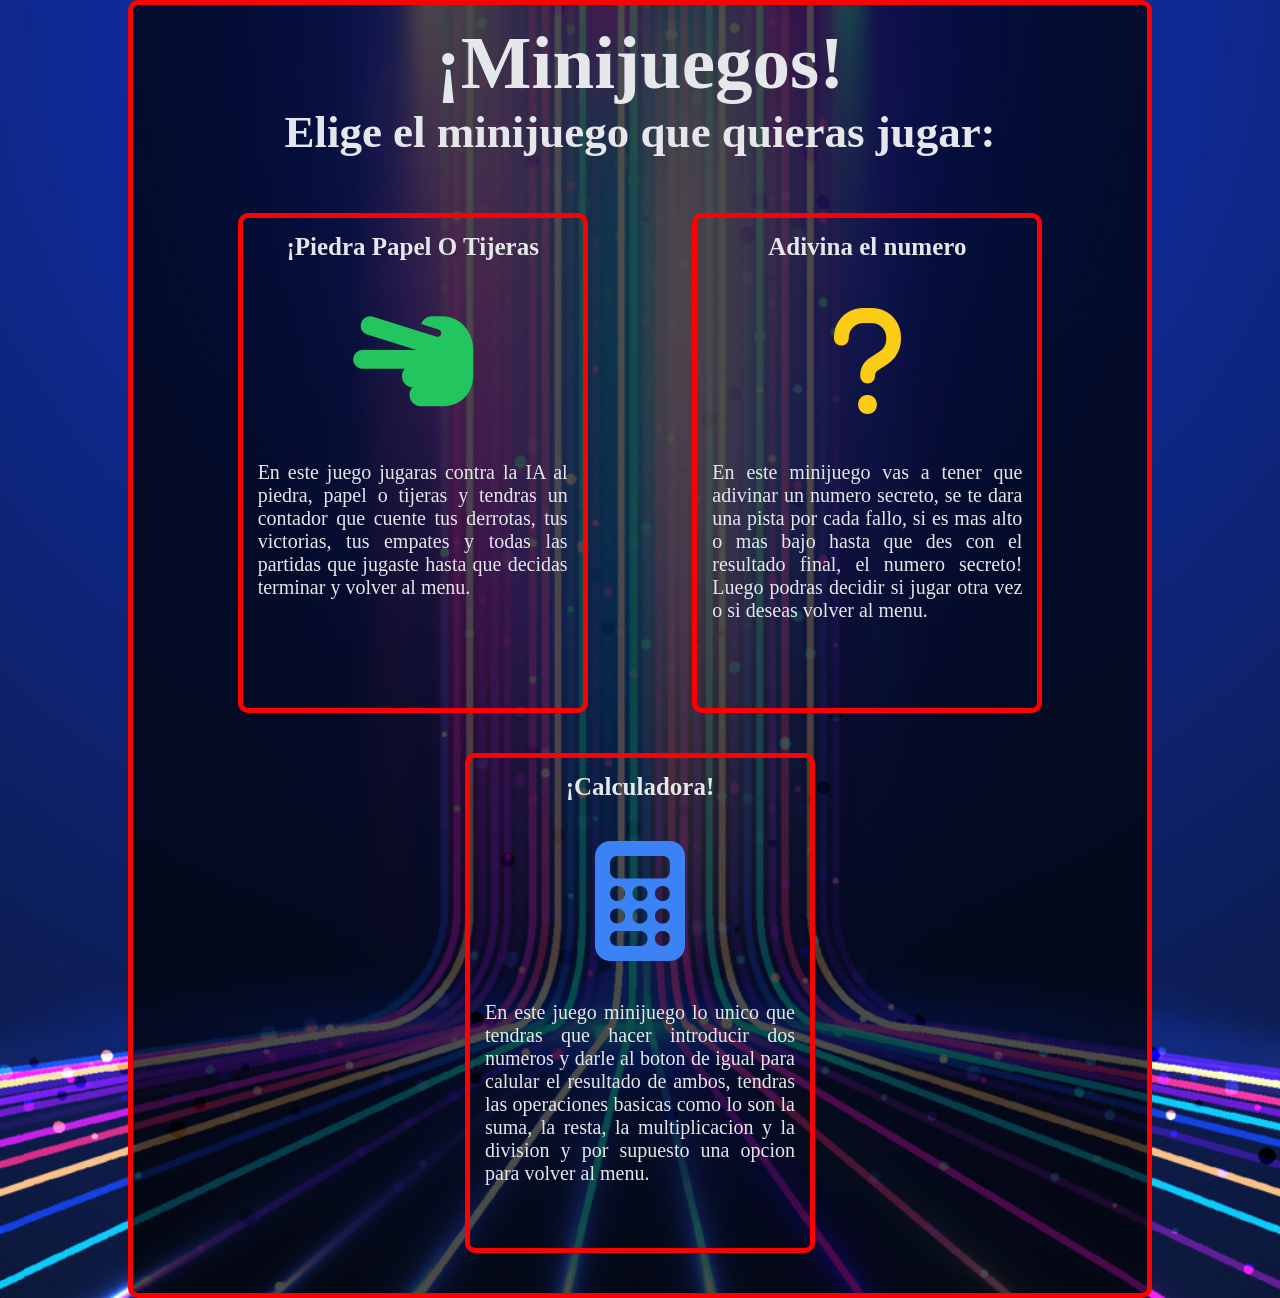
<file: index.html>
<!DOCTYPE html>
<html lang="en">
<head>
    <meta charset="UTF-8">
    <meta name="viewport" content="width=device-width, initial-scale=1.0">
    <link rel="stylesheet" href="https://cdnjs.cloudflare.com/ajax/libs/font-awesome/6.5.0/css/all.min.css">
    <link rel="stylesheet" href="MenuJuegos.css">
    <title>Menu_juegos</title>
</head>
<body>

    

    <div class="contenedorCentrado">

        <div>
            <h1>¡Minijuegos!</h1>
            <h2>Elige el minijuego que quieras jugar: </h2>
        </div>

        <div id="ppt" class="contenedorJuegos">
            <a href="piedraPapelTijeras.html">
                <div class="card">
                    <h3>¡Piedra Papel O Tijeras</h3>
                    <i class="fa-solid fa-hand-scissors rps"></i>   <!-- tijeras -->
                    <p>
                        En este juego jugaras contra la IA al piedra, papel o tijeras
                        y tendras un contador que cuente tus derrotas, tus victorias,
                        tus empates y todas las partidas que jugaste hasta que decidas
                        terminar y volver al menu.
                    </p>
                </div>
            </a>
            <a href="JuegoAdivinanza.html">
                <div class="card">
                    <h3>Adivina el numero</h3>
                    <i class="fa-solid fa-question adivinanza"></i>
                    <p>
                        En este minijuego vas a tener que adivinar un numero secreto,
                        se te dara una pista por cada fallo, si es mas alto o mas bajo
                        hasta que des con el resultado final, el numero secreto! Luego
                        podras decidir si jugar otra vez o si deseas volver al menu.
                    </p>
                </div>
            </a>
            <a href="Calculadora.html">
                <div class="card">
                    <h3 class="tituloCalculadora">¡Calculadora!</h3>
                    <i class="fa-solid fa-calculator calculadora"></i>
                    <p>En este juego minijuego lo unico que tendras que hacer
                        introducir dos numeros y darle al boton de igual para
                        calular el resultado de ambos, tendras las operaciones
                        basicas como lo son la suma, la resta, la multiplicacion
                        y la division y por supuesto una opcion para volver al
                        menu.
                    </p>
                </div>
            </a>
        </div>
    </div>
</body>
</html>
</file>
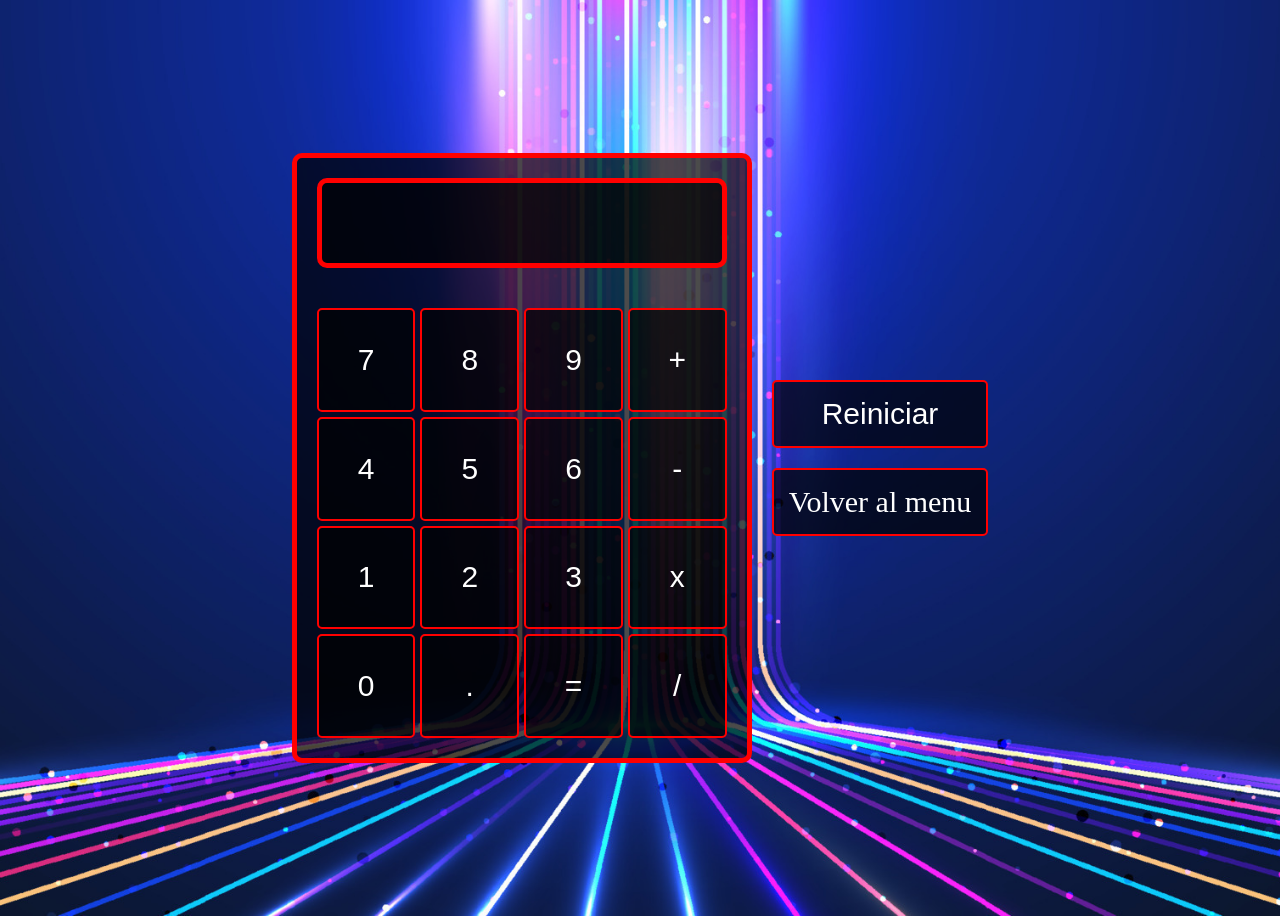
<file: Calculadora.html>
<!DOCTYPE html>
<html lang="en">
<head>
    <meta charset="UTF-8">
    <meta name="viewport" content="width=device-width, initial-scale=1.0">
    <title>Calculadora</title>
    <link rel="stylesheet" href="Calculadora.css">
</head>
<body>
    <div class="contenedorCentrar">
        <div class="calculadora">
            <section class="pantalla">
                <p id="resultado"></p>
            </section>
            <section class="botones">
                <button class="numero">7</button>
                <button class="numero">8</button>
                <button class="numero">9</button>
                <button id="sumar">+</button>
                <button class="numero">4</button>
                <button class="numero">5</button>
                <button class="numero">6</button>
                <button id="restar">-</button>
                <button class="numero">1</button>
                <button class="numero">2</button>
                <button class="numero">3</button>
                <button id="multiplicar">x</button>
                <button class="numero boton_0">0</button>
                <button id="boton">.</button> 
                <button id="igualar">=</button>
                <button id="dividir">/</button>
            </section>
        </div>
        <section class="SeccionBotones">
            <button id="reiniciar">Reiniciar</button>
            <a href="./index.html">Volver al menu</a>
        </section>
    </div>


    <script src="Menu_Juegos.js"></script>
</body>
</html>
</file>
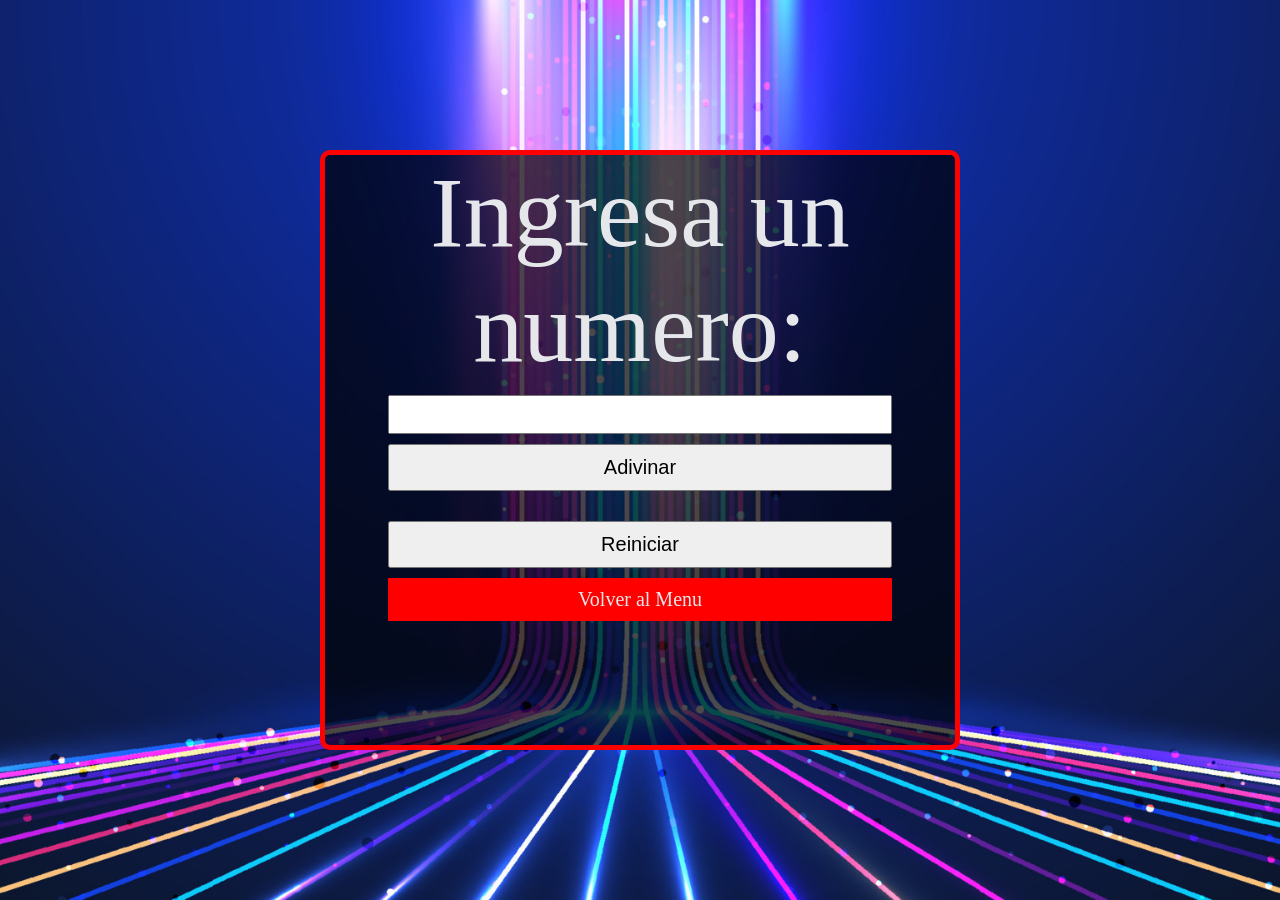
<file: JuegoAdivinanza.html>
<!DOCTYPE html>
<html lang="en">
<head>
    <meta charset="UTF-8">
    <meta name="viewport" content="width=device-width, initial-scale=1.0">
    <link rel="stylesheet" href="Adivinanza.css">
    <title>Adivina el numero</title>
</head>
<body>
    <div class="contenedorCentrar">
        <div class="contenedor">
            <p>Ingresa un numero:</p>
            <input id="adivinarNumero" type="number submit">
            <button onclick="juegoAdivinanza()" >Adivinar</button>
            <p id="mensaje"></p>
            <p id="mensajeIntentos"></p>
            <button onclick="reiniciarJuego()">Reiniciar</button>
            <a href="index.html" class="botonMenu">Volver al Menu</a>
        </div>
    </div>


    <script src="Adivinanza.js"></script>
</body>
</html>
</file>
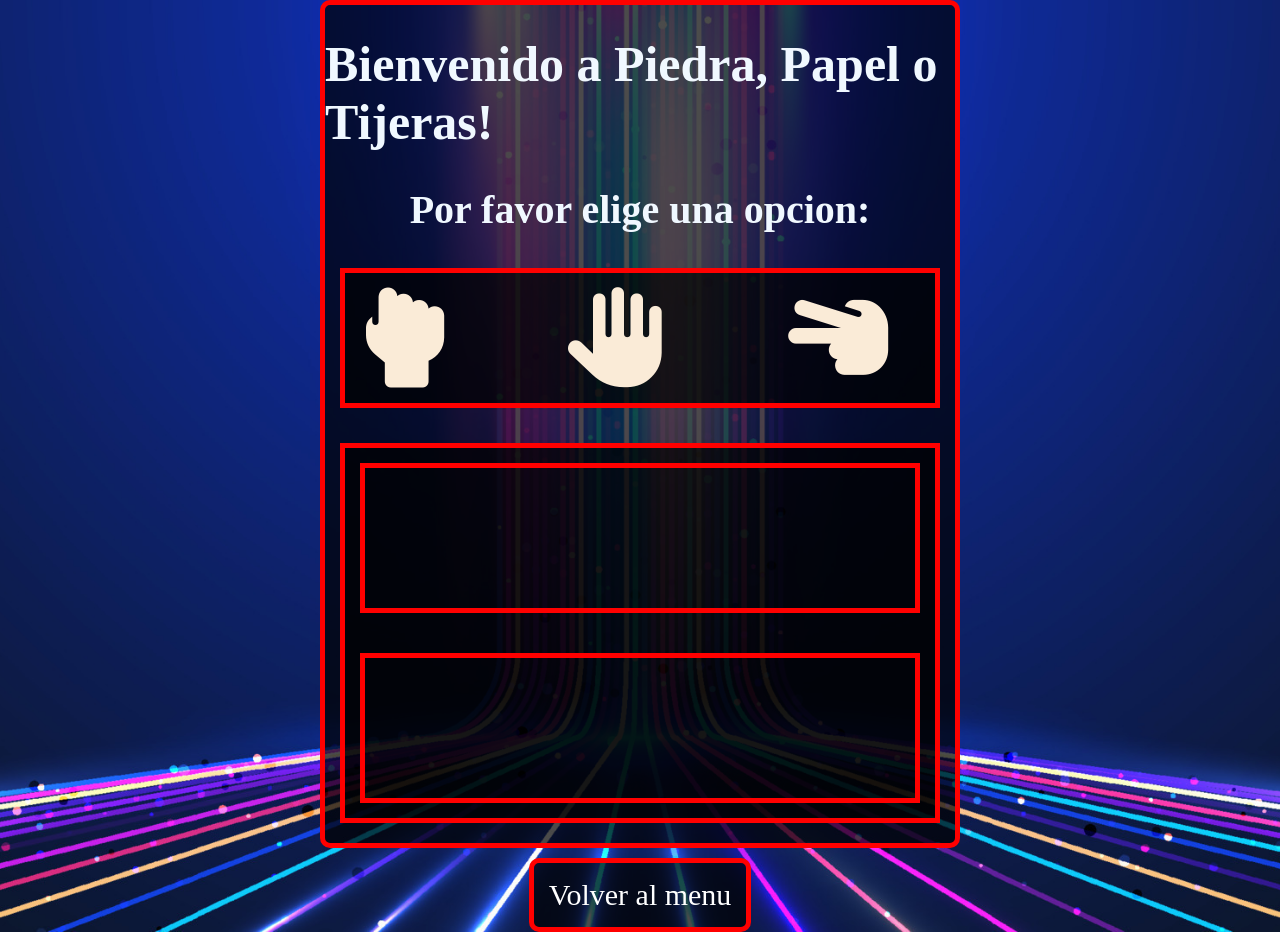
<file: piedraPapelTijeras.html>
<!DOCTYPE html>
<html lang="en">
<head>
    <meta charset="UTF-8">
    <meta name="viewport" content="width=device-width, initial-scale=1.0">
    <link rel="stylesheet" href="PiedraPapelOTijeras.css">
    <link rel="stylesheet" href="https://cdnjs.cloudflare.com/ajax/libs/font-awesome/6.5.0/css/all.min.css">
    <title>Piedra, Papel o Tijeras</title>
</head>
<body>
    <div id="contenidoPrincipal" class="contenedor_general"> 
        <h1>Bienvenido a Piedra, Papel o Tijeras!</h1>
        <h2>Por favor elige una opcion:</h2>
        <section id="options" class="contenedorOpciones">
            <i id="piedra" class="fas fa-hand-rock icono"></i>
            <i id="papel" class="fas fa-hand-paper icono"></i>
            <i id="tijera" class="fas fa-hand-scissors icono"></i>
        </section>
    </div>
    <a id="menu" href="index.html">Volver al menu</a>

    <script src="piedraPapelTijeras.js"></script>
</body>
</html>
</file>
<file: MenuJuegos.css>
*{
  margin: 0;
  padding: 0;
  box-sizing: border-box;
}
body{
    background-image:url("./abstract-technology-digital-futuristic-concept-glow-neon-colors-lines-with-lighting-effect-perspective-on-dark-blue-background-vector.jpg");
    background-size:cover;
    background-repeat: no-repeat;
    background-position:center;
    min-height:100vh;
    display:flex;
    justify-content:center;  
    align-items:center;   
}

.contenedorCentrado{
    border: 5px solid red;
    border-radius: 10px;
    flex-direction: column;
    min-height: 750px;
    background: rgba(0,0,0,0.7);
    width: 80%;
}

.contenedorJuegos{
    display: flex;
    justify-content: space-evenly;
    align-items: center;
    gap: 40px;
    flex-wrap: wrap;
    padding: 40px;
}
.rps{
    color: #22c55e;;
    font-size: 120px;
    padding: 20px 0 20px 0;
}
.adivinanza{
    color: #facc15;
    font-size: 120px;
    padding: 20px 0 20px 0;
}
.calculadora{
    color: #3b82f6;
    font-size: 120px;
    padding: 20px 0 20px 0;
}

h1{
    text-align: center;
    color: #e5e7eb;
    margin-top: 15px;
    font-size: 75px;
}
h2{
    text-align: center;
    color: #e5e7eb;
    font-size: 45px;
    margin-bottom: 15px;
}

h3{
    color: #e5e7eb;
    padding-bottom: 20px;
    font-size: 25px;
}
.card{
    padding: 15px;
    width: 350px;
    height: 500px;
    text-align: center;
    display: flex;
    flex-direction: column;
    border: 5px solid red;
    border-radius: 10px;
    cursor: pointer;
}
p{
    color: #e5e7eb;
    padding-top: 20px;
    font-size: 20px;
    text-align: justify;
}
a{
    text-decoration: none;
}
</file>
<file: Calculadora.css>
body{
    background-image:url("./abstract-technology-digital-futuristic-concept-glow-neon-colors-lines-with-lighting-effect-perspective-on-dark-blue-background-vector.jpg");
    background-size:cover;
    background-repeat: no-repeat;
    background-position:center;
    min-height:100vh;
}
.contenedorCentrar{
    min-height: 100vh;
    display: flex;
    justify-content: center;
    align-items: center;
    gap: 20px
}
.calculadora{
    display: flex;
    flex-direction: column;
    min-height: 600px;
    width: 450px;
    background: rgba(0,0,0,0.7);
    border: 5px solid red;
    border-radius: 10px;
}
.pantalla{
    display: flex;
    align-items: end;
    justify-content: end;
    background: rgba(0,0,0,0.7);
    border:  5px solid red;
    border-radius: 10px;
    color: aliceblue;
    padding: 10px;
    margin: 20px;
    font-size: x-large;
}
.botones{
    display: grid;
    grid-template-columns: repeat(4, 1fr);
    grid-template-rows: repeat(4, 1fr);
    flex-grow: 1;
    gap: 5px;
    padding: 20px;
}
button{
    background: rgba(0,0,0,0.7);
    border: 2px solid red;
    border-radius: 5px;
    color: white;
    padding: 15px;
    text-align: center;
    cursor: pointer;
    font-size: 30px;
}
button:active {
  transform: translateY(2px);
}
#resultado{
    font-size: 30px;
}
a{
    background: rgba(0,0,0,0.7);
    text-decoration: none;
    border: 2px solid red;
    border-radius: 5px;
    color: white;
    padding: 15px;
    text-align: center;
    cursor: pointer;
    font-size: 30px
}
.SeccionBotones{
    display: flex;
    flex-direction: column;
    gap: 20px;
}
/*.botones .boton_0{
    grid-column: span 2;
}*/
</file>
<file: Adivinanza.css>
*{
  margin: 0;
  padding: 0;
  box-sizing: border-box;
}
body{
    background-image:url("./abstract-technology-digital-futuristic-concept-glow-neon-colors-lines-with-lighting-effect-perspective-on-dark-blue-background-vector.jpg");
    background-size:cover;
    background-repeat: no-repeat;
    background-position:center;
    min-height:100vh;
}

.contenedorCentrar{
    display: flex;
    justify-content: center;
    align-items: center;
    min-height: 100vh;
    flex-wrap: wrap;
}

.contenedor{
    display: flex;
    flex-direction: column;
    align-items: center;
    width: 50%;
    border: 5px solid red;
    border-radius: 10px;
    min-height: 600px;
    background: rgba(0,0,0,0.7);
    gap: 10px;
}

input{
    padding: 10px;
    width: 80%;
}
p{
    text-align: center;
    font-size: 100px;
    color: #e5e7eb;
}
button{
    padding: 10px;
    width: 80%;
    font-size: 20px;
    cursor: pointer;
}

a{
    text-decoration: none;
}

.contenedor button{
    display: flex;
    flex-direction: column;
    align-items: center;
}
.botonMenu{
    color: #e5e7eb;
    padding: 10px;
    text-align: center;
    text-decoration: none;
    width: 80%;
    font-size: 20px;
    background-color: red;
    cursor: pointer;
}
#mensaje, #mensajeIntentos{
    font-size: 45px;
}
</file>
<file: PiedraPapelOTijeras.css>
*{
  margin: 0;
  padding: 0;
  box-sizing: border-box;
}


.icono{
    font-size: 100px;
    color: antiquewhite;
    cursor: pointer;
    display: flex;
}
.icono:hover{
    color: green;
}
body{
    background-image:url("./abstract-technology-digital-futuristic-concept-glow-neon-colors-lines-with-lighting-effect-perspective-on-dark-blue-background-vector.jpg");
    background-size:cover;
    background-repeat: no-repeat;
    background-position:center;
    display: flex;
    justify-content: center;
    align-items: center;
    flex-direction: column;
    min-height: 100vh;
    flex-wrap: wrap;
}
.contenedor_general{
    display: flex;
    flex-direction: column;
    align-items: center;
    width: 50%;
    border: 5px solid red;
    border-radius: 10px;
    min-height: 600px;
    background: rgba(0,0,0,0.7);
    gap: 35px;
}
.contenedorOpciones{
    padding: 15px;
    width: 100%;
    max-width: 600px;
    border: 5px solid red;
    background: rgba(0,0,0,0.7);
    display: flex;
    flex-wrap: wrap;
    align-items: flex-start;
    gap: 120px;
}
h1{
    font-size: 50px;
    color: aliceblue;
    margin-top: 30px;
}
h2{
    font-size: 40px;
    color: aliceblue;
} 
a{
    margin-top: 10px;
    background: rgba(0,0,0,0.7);
    text-decoration: none;
    border: 5px solid red;
    border-radius: 10px;
    color: white;
    padding: 15px;
    text-align: center;
    cursor: pointer;
    font-size: 30px
}
</file>
